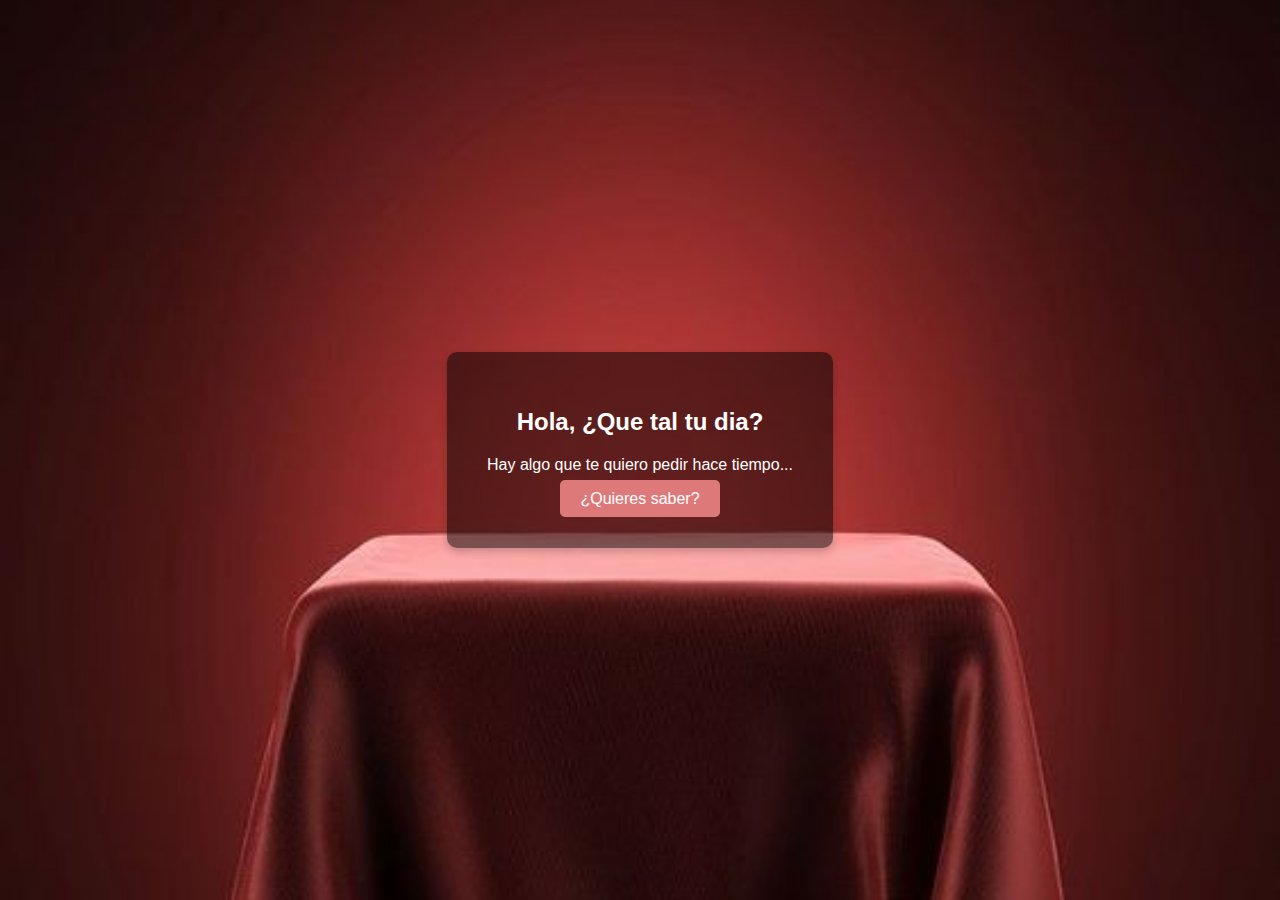
<file: index.html>
<!DOCTYPE html>
<html lang="es">
<head>
    <meta charset="UTF-8">
    <meta name="viewport" content="width=device-width, initial-scale=1.0">
    <title>Propuesta indecente</title>
    <style>
        
        body, html {
            height: 100%;
            margin: 0;
            font-family: Arial, sans-serif;
            display: flex;
            align-items: center;
            justify-content: center;
            background: url('image/f7d7f06af83874792f5762bcd72c2b66.jpg') no-repeat center center fixed;
            background-size: cover;
            color: #ffffff;
        }

        
        .container {
            background-color: rgba(0, 0, 0, 0.505); 
            padding: 40px;
            border-radius: 10px;
            text-align: center;
            box-shadow: 0 4px 8px rgba(0, 0, 0, 0.2);
        }

        h1 {
            color: #ffffff;
            font-size: 24px;
            margin-bottom: 20px;
        }

        /* Botón */
        .button {
            background-color: #de7979;
            color: white;
            padding: 10px 20px;
            font-size: 16px;
            border: none;
            border-radius: 5px;
            cursor: pointer;
            text-decoration: none;
        }

        .button:hover {
            background-color: #ff0000;
        }
    </style>
</head>
<body>
    <div class="container">
        <h1>Hola, ¿Que tal tu dia?</h1>
        <p>Hay algo que te quiero pedir hace tiempo...</p>
        <a href="tipo1.html" class="button">¿Quieres saber?</a>
    </div>
</body>
</html>
</file>
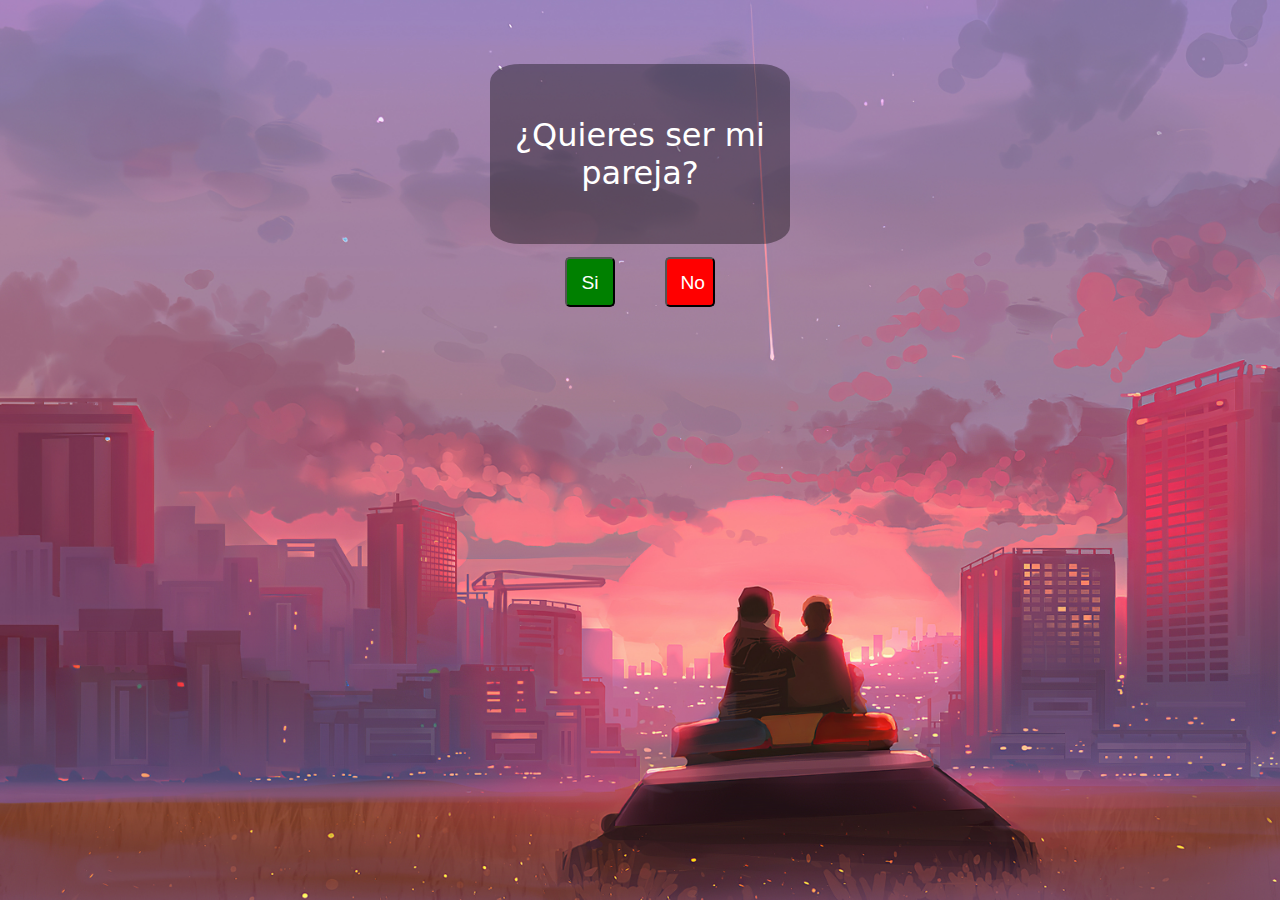
<file: tipo1.html>
<!DOCTYPE html>
<html lang="es">
<head>
    <meta charset="UTF-8">
    <meta name="viewport" content="width=device-width, initial-scale=1.0">
    <title>¿Quieres ser mi pareja?</title>
    <link rel="stylesheet" href="tipo1.css">
</head>
<body>
    <div class="contenedor">
        <div class="parrafo">
            <p>¿Quieres ser mi pareja?</p>
        </div>
        <button id="yesBTN">
            Si
        </button>
        <Button id="noBTN">
            No
        </Button>

    </div>
    <script src="tipo1.js"></script>
    
</body>
</html>
</file>
<file: tipo1.css>
*{
    margin: 0;
}

body{
    height: 100%;
    margin: 0%;
    display: flex;
    color:white;
    background-image: url('image/platicas-al-atardecer_3840x2160_xtrafondos.com.jpg');
    background-size: cover;
    align-items: center;
    justify-content: center;
    overflow: hidden;
}

.parrafo{
    border-radius: 10%;
    margin: auto;
    margin-top: 5%;
    display: flex;
    align-items: center;
    background-color: rgba(0, 0, 0, 0.363);
    height: 180px;
    width: 300px;
}

.contenedor{
    width: 100vw;
    height: 100vh;
    text-align: center;
}

p{
    font-size: xx-large;
    font-family: system-ui, -apple-system, BlinkMacSystemFont, 'Segoe UI', Roboto, Oxygen, Ubuntu, Cantarell, 'Open Sans', 'Helvetica Neue', sans-serif;
}

button{
    margin-top: 1%;
    font-size: larger;
    padding: 0.70em;
    border-radius: 10%;
    color: white;
    height: 50px;
    width: 50px;
    text-align: center;
    align-items: center;
}

#yesBTN{
    transform: translate(-100%,0);
    background-color: green;
}

#yesBTN:hover{
    background-color: greenyellow;
}

#noBTN{
    position: absolute;
    background-color: red;
}
</file>
